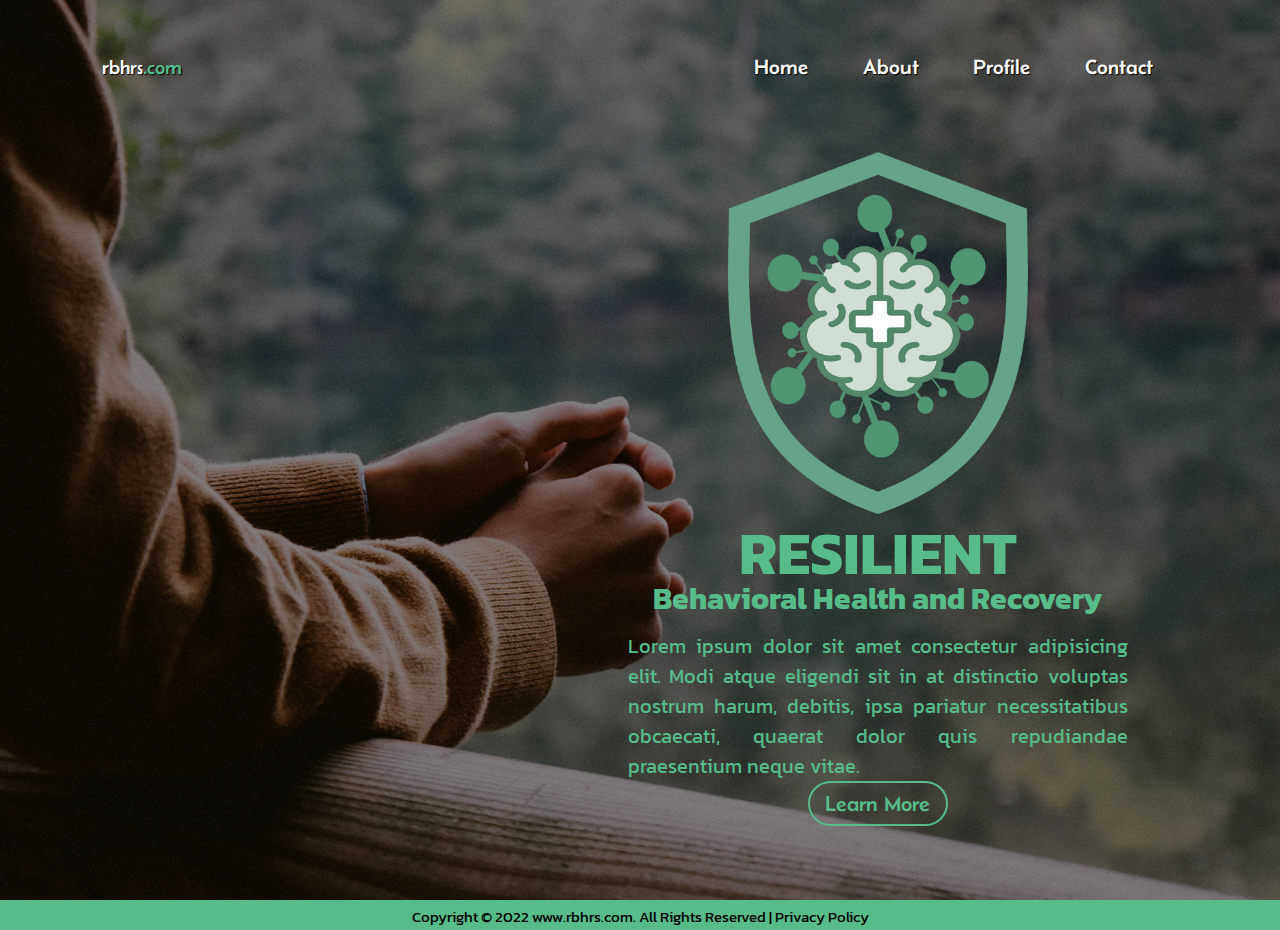
<file: index.html>
<!DOCTYPE html>
<!---Coded by: NELSON T. PACIFICO!--->
<html lang="en">
<head>
  <meta charset="UTF-8">
  <meta name="viewport" content="width=device-width, initial-scale=1.0">
  <meta http-equiv="X-UA-Compatible" content="ie=edge">
  <title>rbhrs.com | Behavioral Health and Recovery</title>
  <!---Custom Css File!--->
  <link rel="stylesheet" href="style.css">
  <link rel="icon" href="logo.png">
</head>
<body>
  <div class="container">
    <nav>
      <div class="logo">
        <a href="file:///E:/OneDrive%20-%20PIXELZ/OneDrive%20-%20M365%20Migration%20Test/[02]%20Documents/GitHub/thirdy/www.rbhrs.com/RBHRS/index.html">rbhrs<span>.com</span></a>
      </div>
      <ul>
        <li><a href="index.html">Home</a></li>
        <li><a href="about.html">About</a></li>
        <li><a href="profile.html">Profile</a></li>
        <li><a href="contact.html">Contact</a></li>
      </ul>
    </nav>
    <div class="content">
      <img src="./image/logo.png" alt="">
      <h1>RESILIENT</h1>
      <h3>Behavioral Health and Recovery</h3>
      <p>Lorem ipsum dolor sit amet consectetur adipisicing elit. Modi atque eligendi sit in at distinctio voluptas nostrum harum, debitis, ipsa pariatur necessitatibus obcaecati, quaerat dolor quis repudiandae praesentium neque vitae.</p>
      <div class="btns">
       <a href="about.html"><button>Learn More</button></a> 
      </div>
    </div>

    
    </div>
   
  </div>

  <footer>
<p>Copyright © 2022 www.rbhrs.com. All Rights Reserved | Privacy Policy</p>
  </footer>


</body>
</html>
</file>
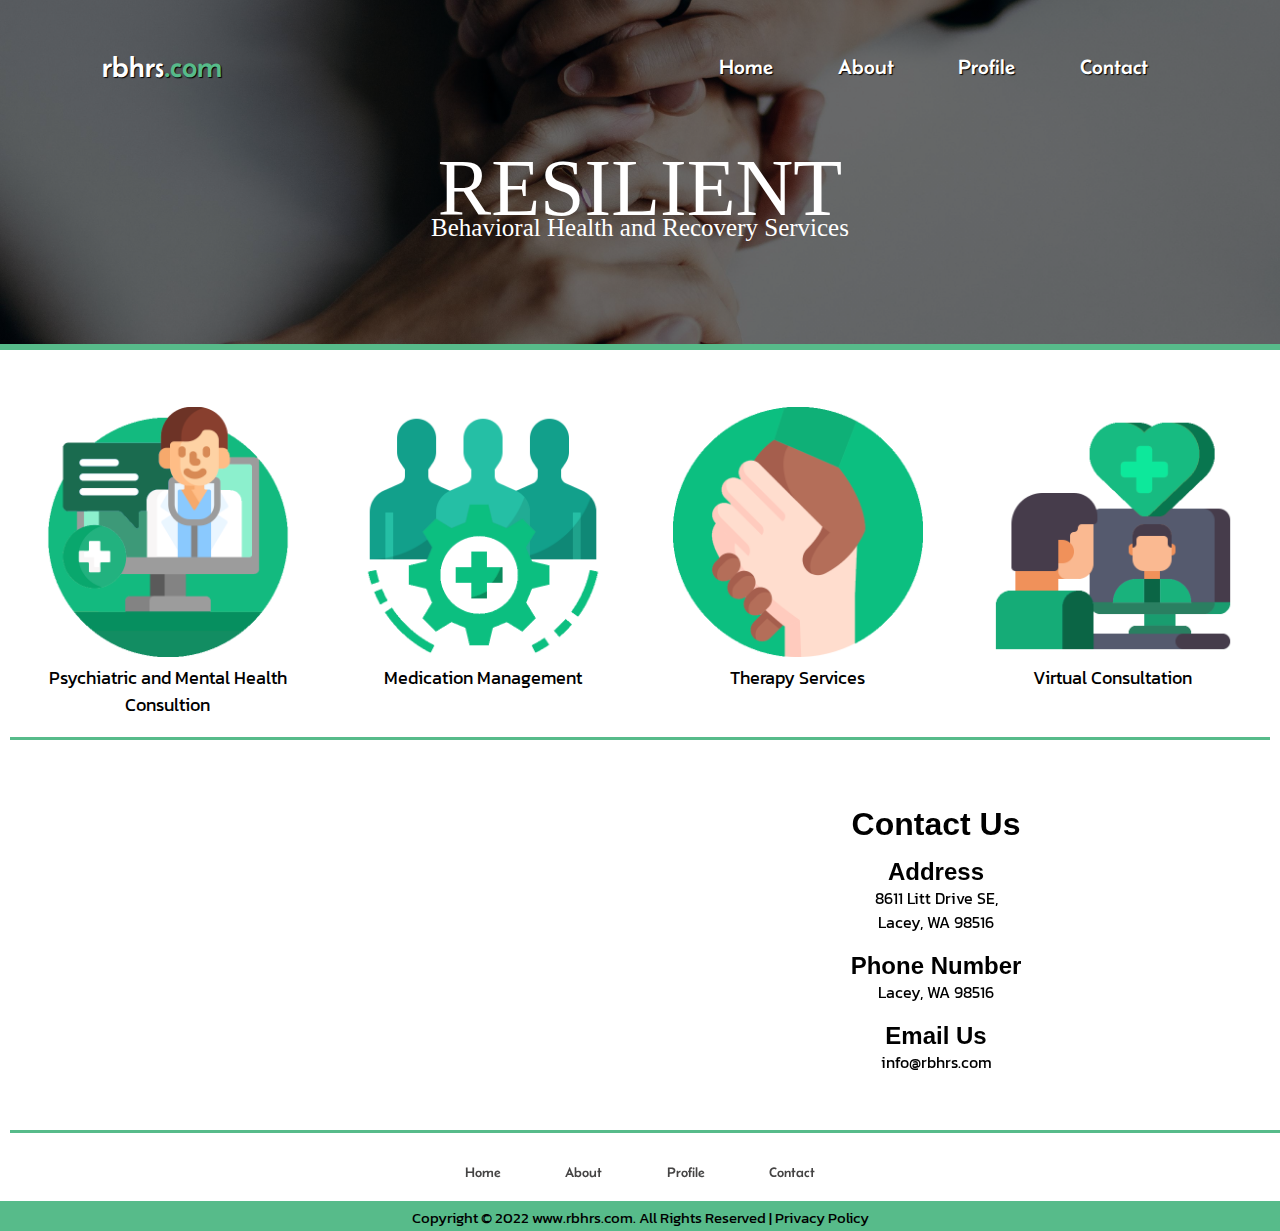
<file: about.html>
<!DOCTYPE html>
<!---Coding By CoderGirl!--->
<html lang="en">
<head>
  <meta charset="UTF-8">
  <meta name="viewport" content="width=device-width, initial-scale=1.0">
  <meta http-equiv="X-UA-Compatible" content="ie=edge">
  <title>rbhrs.com | About</title>
  <!---Custom Css File!--->
  <link rel="stylesheet" href="about.css">
  <link rel="icon" href="logo.png">
</head>
<body>
   <header>
  <div class="container">
   
    <nav class="nav-top">
      <div class="logo">
        <a href="#">rbhrs<span>.com</span></a>
      </div>
      <ul>
        <li><a href="index.html">Home</a></li>
        <li><a href="about.html">About</a></li>
        <li><a href="profile.html">Profile</a></li>
        <li><a href="profile.html">Contact</a></li>
      </ul>
    </nav>

    <div class="about-title">
      <h1>RESILIENT</h1>
      <p>Behavioral Health and Recovery Services</p>
    </div>
  </div>
  </header>

  <div class="content">
    <h1>Services</h1>

    <div class="card">  <!---Container -->
        <div class="services"> <!---Row -->

      <div class="card-01"> <!---Card01 -->
      <img src="./image/mental_health.jpg" alt="Mental Health">
      <p>Psychiatric and Mental Health Consultion</p>
    </div>

    <div class="card-02">
      <img src="./image/medication.jpg" alt="Medication Management">
      <p>Medication Management</p>
    </div>

    <div class="card-03">
      <img src="./image/therapy.jpg" alt="Therapy">
      <p>Therapy Services</p>
    </div>

    <div class="card-04">
      <img src="./image/consultation.jpg" alt="Virtual Consultation">
      <p>Virtual Consultation</p>
    </div>

  </div>
    </div>


   
    <div class="container-info">
    
       <div class="left">
      <iframe src="https://www.google.com/maps/embed?pb=!1m18!1m12!1m3!1d2718.2044198617623!2d-122.75911372259202!3d47.0558402258462!2m3!1f0!2f0!3f0!3m2!1i1024!2i768!4f13.1!3m3!1m2!1s0x54910b92fd760d5f%3A0x5f478b6ae38cc997!2s8611%20Litt%20Dr%20SE%2C%20Lacey%2C%20WA%2098516%2C%20USA!5e0!3m2!1sen!2sph!4v1687685687014!5m2!1sen!2sph" width="600" height="450" style="border:0;" allowfullscreen="" loading="lazy" referrerpolicy="no-referrer-when-downgrade"></iframe>
       </div>

      <div class="right">
      <h1>Contact Us</h1>
      <h2>Address</h2>
      <p>8611 Litt Drive SE,</p>
      <p>Lacey, WA 98516</p>
      <br>
      <h2>Phone Number</h2>
      <p>Lacey, WA 98516</p>
      <br>
      <h2>Email Us</h2>
      <p>info@rbhrs.com</p>
    </div>
    
    </div>
  </div>

  <nav class="nav-bottom">
    <ul>
      <li><a href="index.html">Home</a></li>
      <li><a href="about.html">About</a></li>
      <li><a href="profile.html">Profile</a></li>
      <li><a href="#">Contact</a></li>
    </ul>
  </nav>



    <footer>
      <p>Copyright © 2022 www.rbhrs.com. All Rights Reserved | Privacy Policy</p>
        </footer>

</body>
</html>
</file>
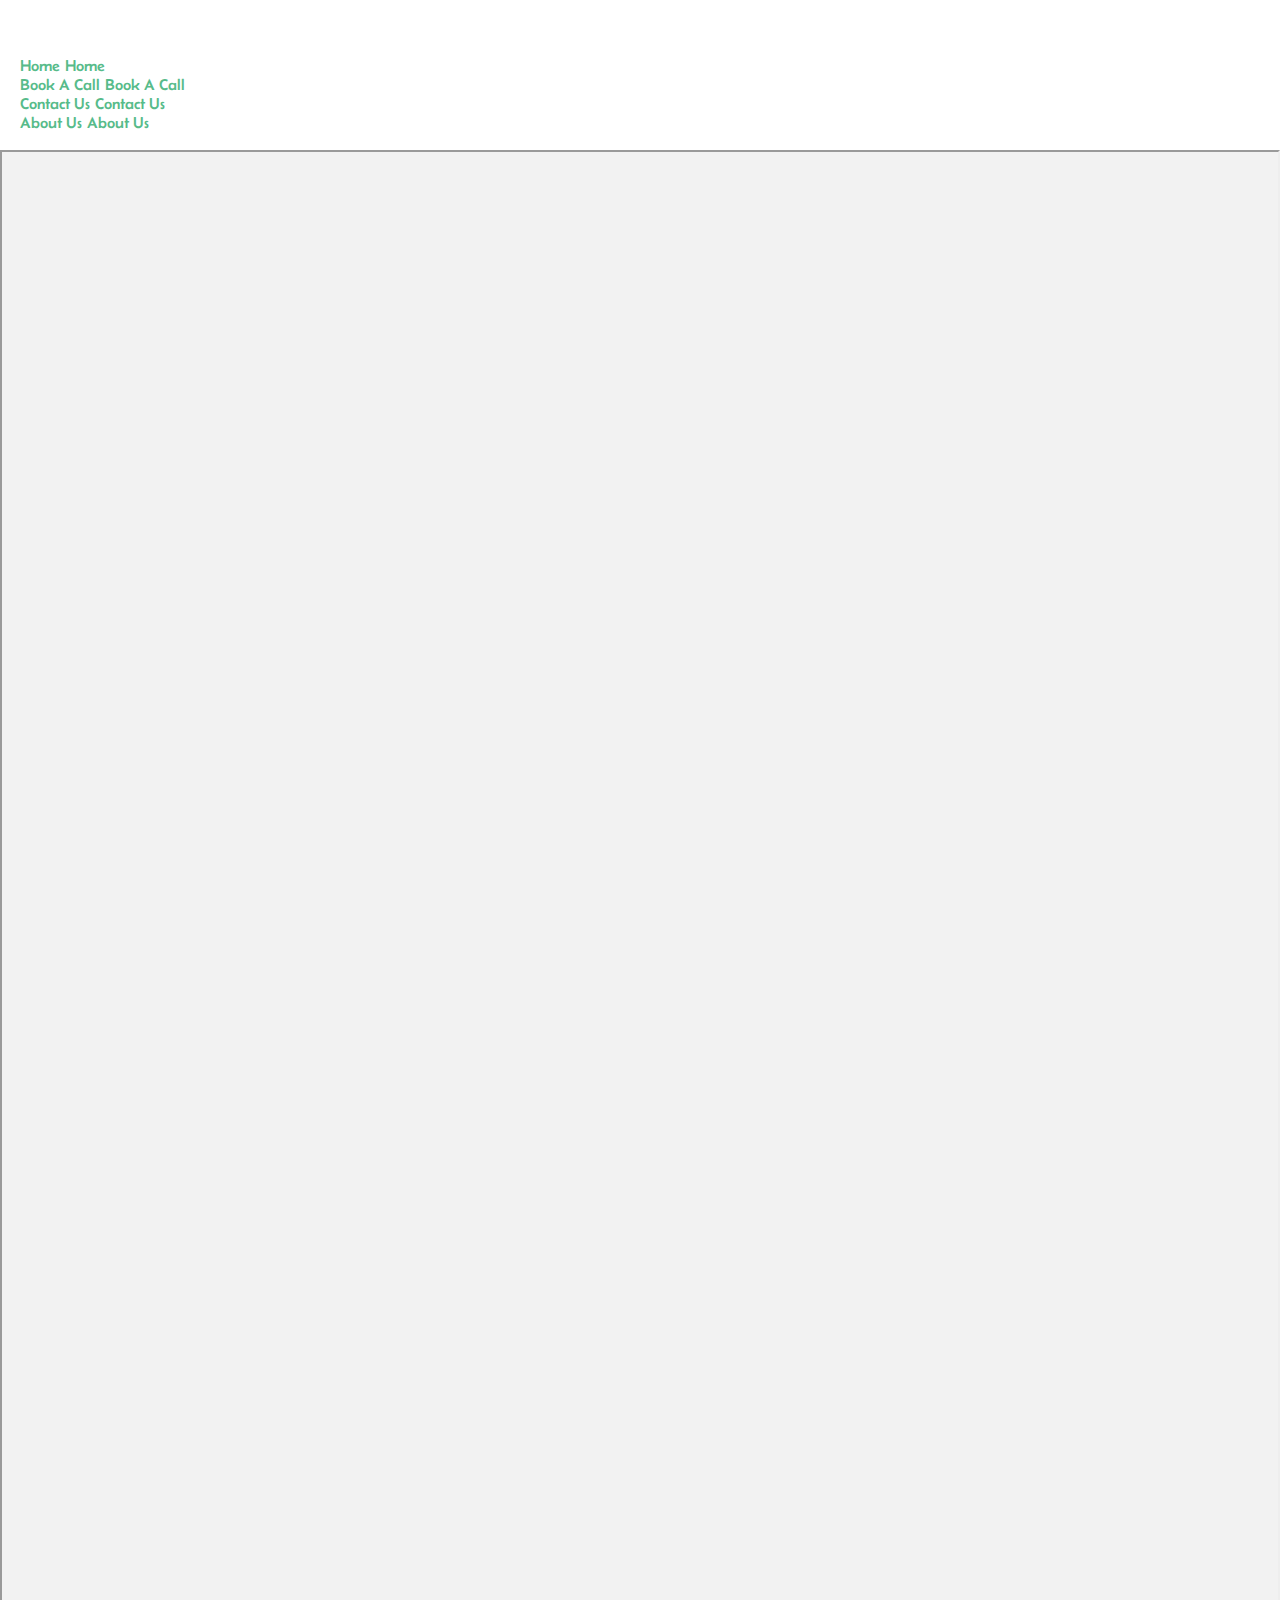
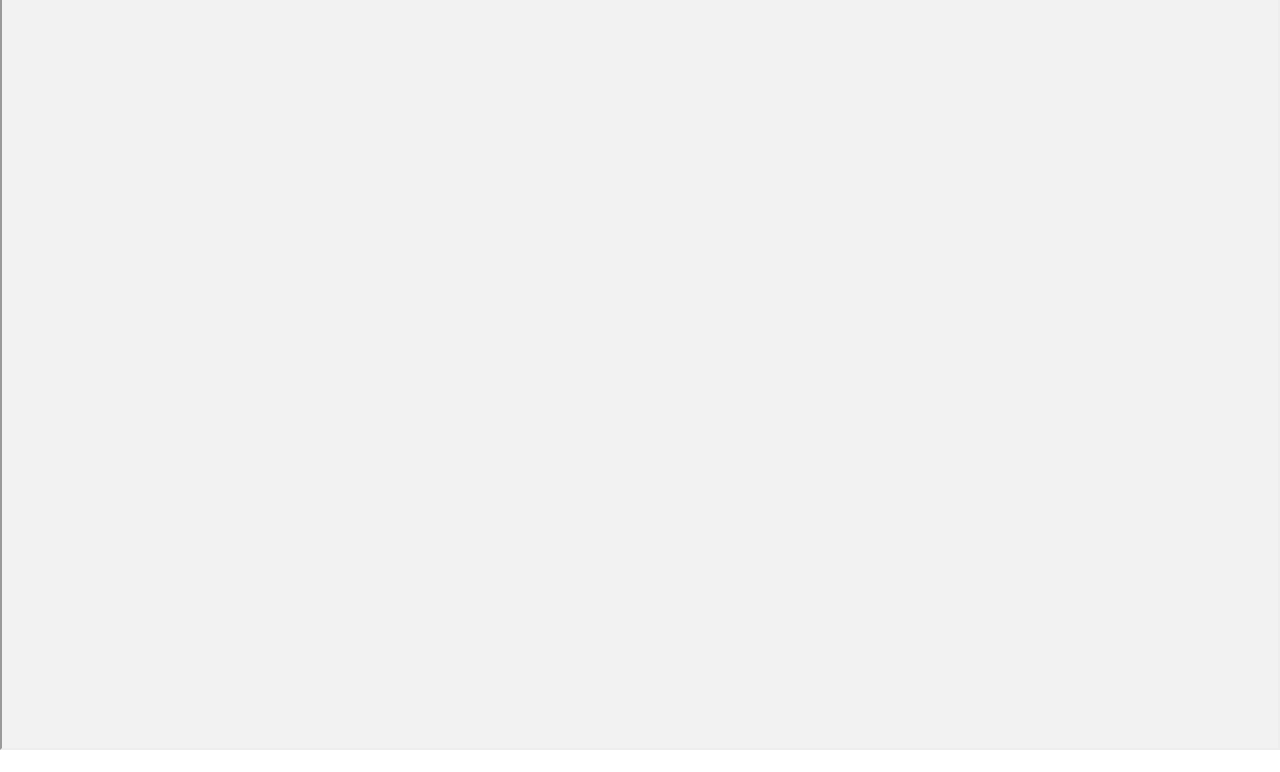
<file: bookings.html>
<!DOCTYPE html>
<!-- Created by CodingLab |www.youtube.com/c/CodingLabYT-->
<html lang="en" dir="ltr">
  <head>
    <meta charset="UTF-8">
    <title> <h2>Online Appointment</h2></title>
    <link rel="stylesheet" href="style.css">
    <!-- Boxicons CDN Link -->
    <link href='https://unpkg.com/boxicons@2.0.7/css/boxicons.min.css' rel='stylesheet'>
     <meta name="viewport" content="width=device-width, initial-scale=1.0">
   </head>
<body>
  <div class="sidebar">
    <div class="logo-details">
      <i class='bx bxs-group icon'></i>
        <div class="logo_name">Bookings</div>
        <i class='bx bx-menu' id="btn" ></i>
    </div>
    <ul class="nav-list">
   
      <li>
        <a href="index.html">
          <i class='bx bx-home' ></i>
          <span class="links_name">Home</span>
        </a>
         <span class="tooltip">Home</span>
      </li>
      <li>
        <a href="bookings.html">
         <i class='bx bx-calendar' ></i>
          <span class="links_name">Book A Call</span>
        </a>
        <span class="tooltip">Book A Call</span>
      </li>
     <li>
       <a href="#">
        <i class='bx bx-phone' ></i>
         <span class="links_name">Contact Us</span>
       </a>
       <span class="tooltip">Contact Us</span>
     </li>
     <li>
       <a href="#">
        <i class='bx bx-user-pin' ></i>
         <span class="links_name">About Us</span>
       </a>
       <span class="tooltip">About Us</span>
     </li>
    
    
    </ul>
  </div>
  <section class="home-section">
      <div class="text">Bookings</div>
      <div class="embed-responsive embed-responsive-4by3">
      <iframe src='https://outlook.office365.com/owa/calendar/TESTBookACall@umbrellanet.com.au/bookings/' style='background-color: #f2f2f2;' width='100%'  height='2200px' scrolling='no' style='border:0' allowfullscreen></iframe>
    </div>
  <br>
  </section>


  <script src="script.js"></script>

</body>
</html>
</file>
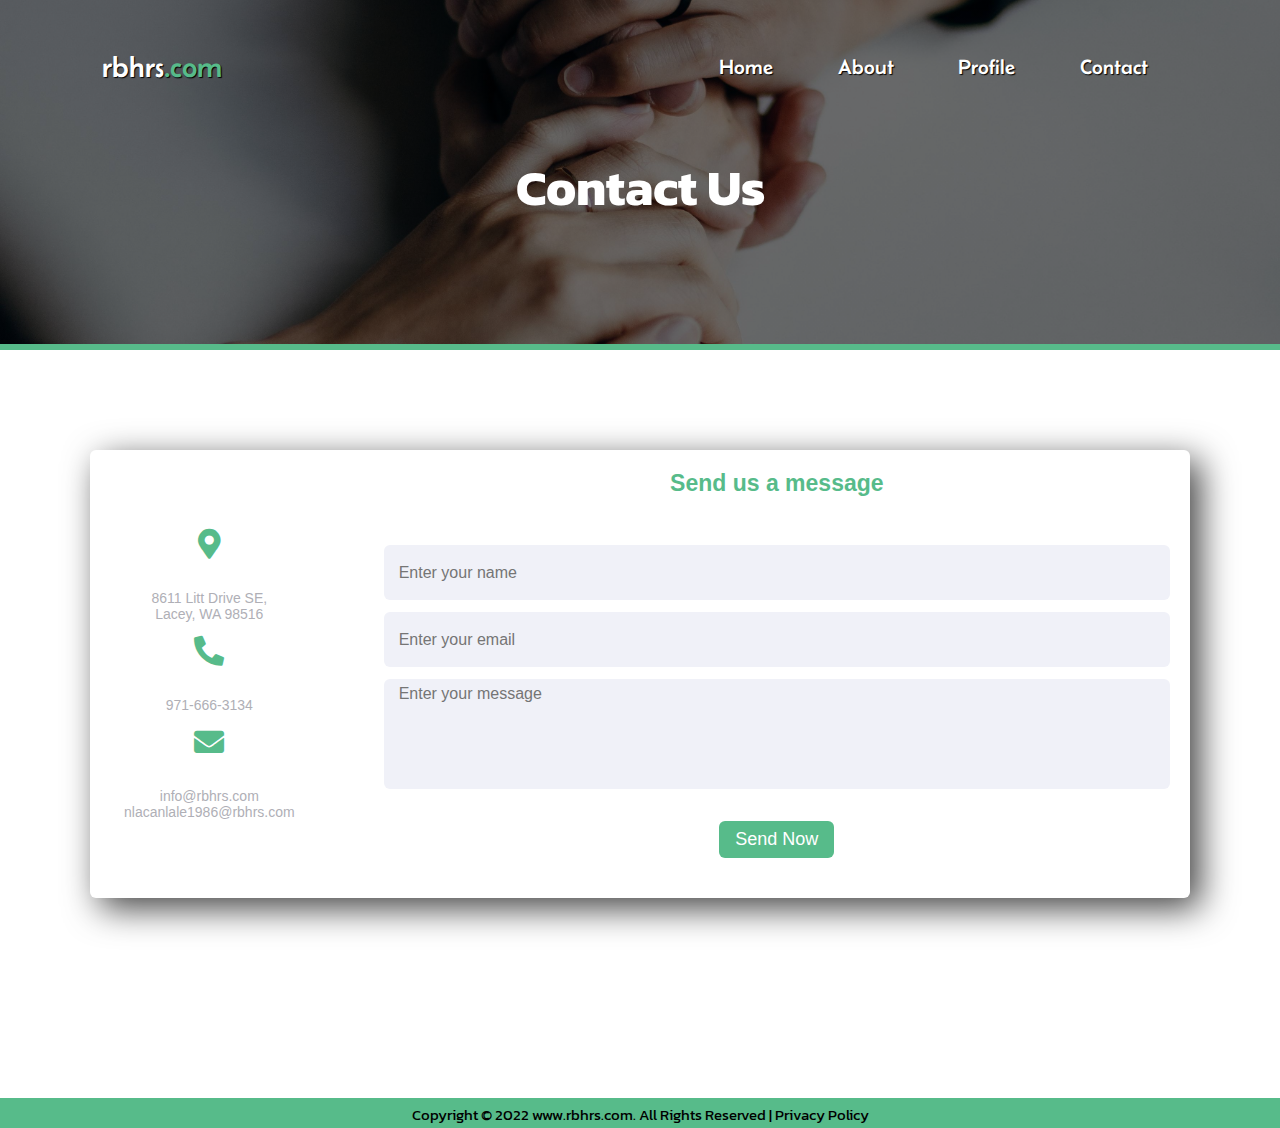
<file: contact.html>
<!DOCTYPE html>
<!---Coding By CoderGirl!--->
<html lang="en">
<head>
  <meta charset="UTF-8">
  <meta name="viewport" content="width=device-width, initial-scale=1.0">
  <meta http-equiv="X-UA-Compatible" content="ie=edge">
  <title>rbhrs.com | About</title>
  <!---Custom Css File!--->
  <link rel="stylesheet" href="contact.css">
  <link rel="icon" href="logo.png">
  <link rel="stylesheet" href="https://cdnjs.cloudflare.com/ajax/libs/font-awesome/5.15.2/css/all.min.css" />
</head>
<body>
   <header>
  <div class="container">
   
    <nav class="nav-top">
      <div class="logo">
        <a href="#">rbhrs<span>.com</span></a>
      </div>
      <ul>
        <li><a href="index.html">Home</a></li>
        <li><a href="about.html">About</a></li>
        <li><a href="profile.html">Profile</a></li>
        <li><a href="contact.html">Contact</a></li>
      </ul>
    </nav>

    <div class="about-title">
      <h1>Contact Us</h1>
    </div>
  </div>
  </header>

  <div class="container-form">
    <div class="content">
      <div class="left-side">
        <div class="address details">
          <i class="fas fa-map-marker-alt"></i>
          <div class="topic">Address</div>
          <div class="text-one">8611 Litt Drive SE,</div>
          <div class="text-two">Lacey, WA 98516</div>
        </div>
        <div class="phone details">
          <i class="fas fa-phone-alt"></i>
          <div class="topic">Phone</div>
          <div class="text-one">971-666-3134</div>
        </div>
        <div class="email details">
          <i class="fas fa-envelope"></i>
          <div class="topic">Email</div>
          <div class="text-one">info@rbhrs.com</div>
          <div class="text-two">nlacanlale1986@rbhrs.com</div>
        </div>
      </div>
      <div class="right-side">
        <div class="topic-text">Send us a message</div>
        <p>If you have any work from me or any types of quries related to my tutorial, you can send me message from here. It's my pleasure to help you.</p>
        <form action="#">
          <div class="input-box">
            <input type="text" placeholder="Enter your name" />
          </div>
          <div class="input-box">
            <input type="text" placeholder="Enter your email" />
          </div>
          <div class="input-box message-box">
            <textarea placeholder="Enter your message"></textarea>
          </div>
          <div class="button">
            <input type="button" value="Send Now" />
          </div>
        </form>
      </div>
    </div>
  </div>


    <footer>
      <p>Copyright © 2022 www.rbhrs.com. All Rights Reserved | Privacy Policy</p>
        </footer>

</body>
</html>
</file>
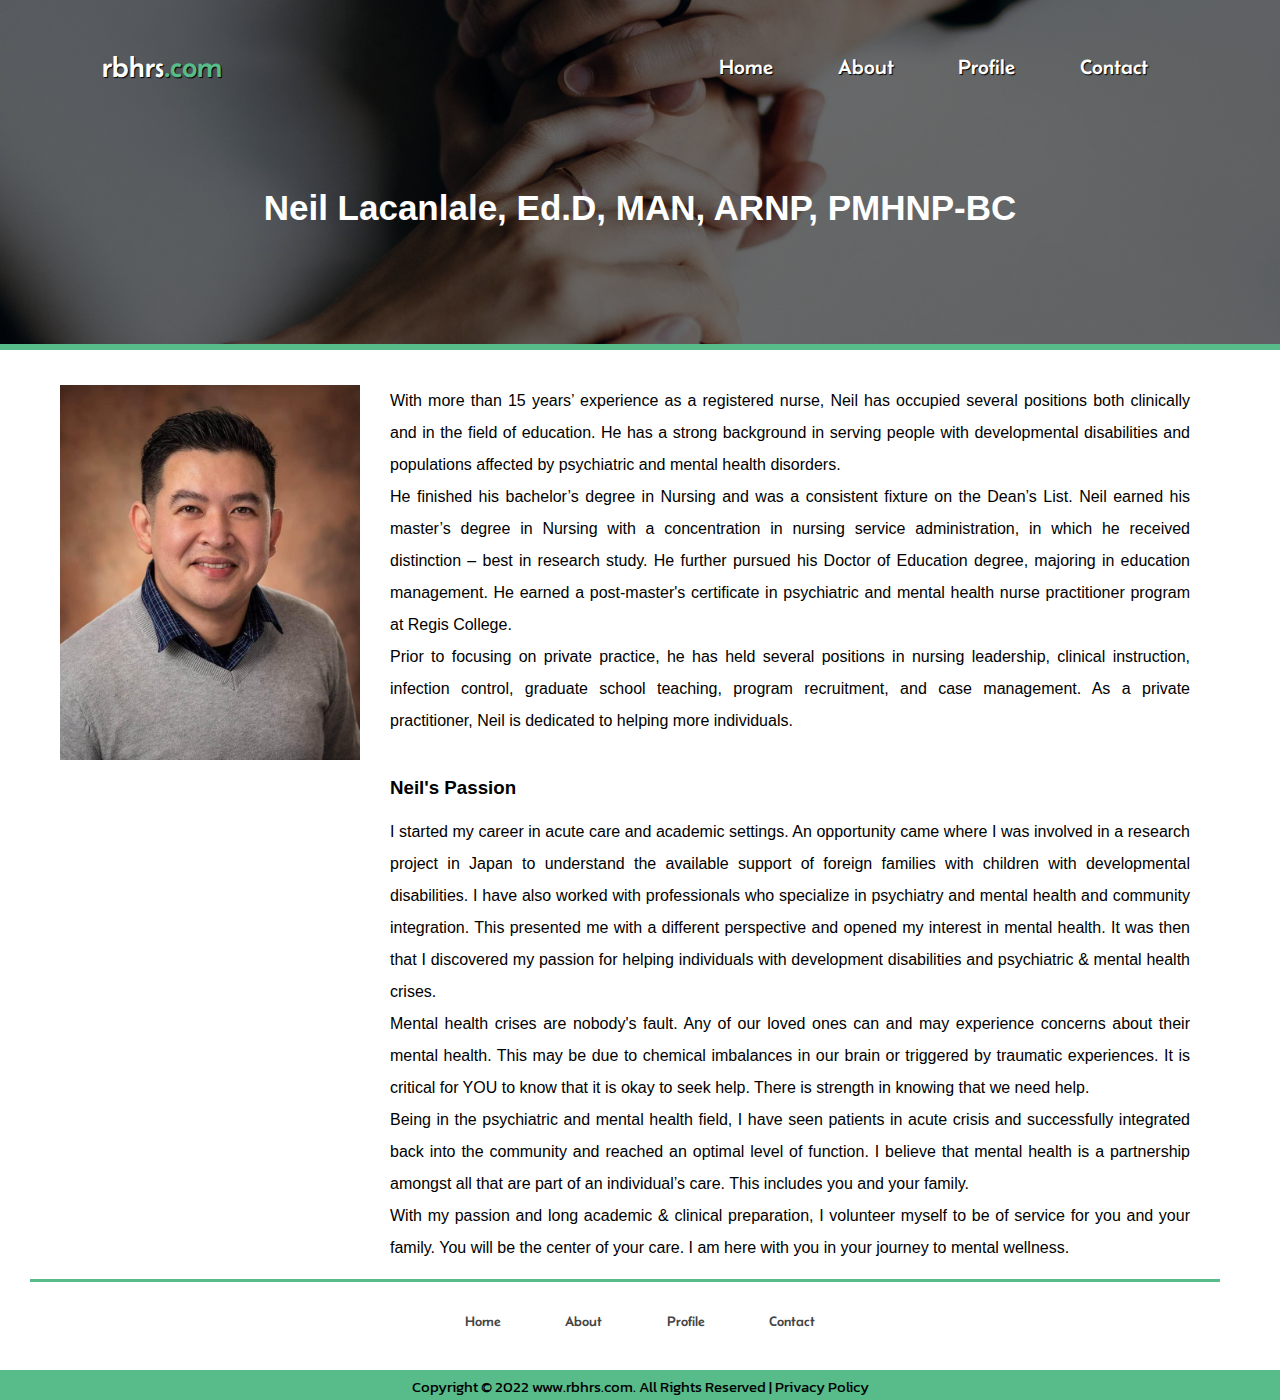
<file: profile.html>
<!DOCTYPE html>
<!---Coding By CoderGirl!--->
<html lang="en">
<head>
  <meta charset="UTF-8">
  <meta name="viewport" content="width=device-width, initial-scale=1.0">
  <meta http-equiv="X-UA-Compatible" content="ie=edge">
  <title>rbhrs.com | About</title>
  <!---Custom Css File!--->
  <link rel="stylesheet" href="profile.css">
  <link rel="icon" href="logo.png">
</head>
<body>
   <header>
  <div class="container">
   
    <nav class="nav-top">
      <div class="logo">
        <a href="#">rbhrs<span>.com</span></a>
      </div>
      <ul>
        <li><a href="index.html">Home</a></li>
        <li><a href="about.html">About</a></li>
        <li><a href="profile.html">Profile</a></li>
        <li><a href="contact.html">Contact</a></li>
      </ul>
    </nav>

    <div class="position">
      <h3>Neil Lacanlale, Ed.D, MAN, ARNP, PMHNP-BC</h3>
    </div>

  </div>
  </header>
  <div class="career-highlights">
    <div class="career-info">

        <div class="left">
          <img src="./image/profile.jpg" alt="">
        </div>

        <div class="right">
          <p>With more than 15 years’ experience as a registered nurse, Neil has occupied several positions both clinically and in the field of education. He has a strong background in serving people with developmental disabilities and populations affected by psychiatric and mental health disorders.</p>
          <p>He finished his bachelor’s degree in Nursing and was a consistent fixture on the Dean’s List. Neil earned his master’s degree in Nursing with a concentration in nursing service administration, in which he received distinction – best in research study. He further pursued his Doctor of Education degree, majoring in education management. He earned a post-master's certificate in psychiatric and mental health nurse practitioner program at Regis College.</p>
          <p>Prior to focusing on private practice, he has held several positions in nursing leadership, clinical instruction, infection control, graduate school teaching, program recruitment, and case management. As a private practitioner, Neil is dedicated to helping more individuals.</p>
          <br>
          <h3>Neil's Passion</h3>
          
          <p>I started my career in acute care and academic settings. An opportunity came where I was involved in a research project in Japan to understand the available support of foreign families with children with developmental disabilities. I have also worked with professionals who specialize in psychiatry and mental health and community integration. This presented me with a different perspective and opened my interest in mental health. It was then that I discovered my passion for helping individuals with development disabilities and psychiatric & mental health crises.</p>
          <p>Mental health crises are nobody's fault. Any of our loved ones can and may experience concerns about their mental health. This may be due to chemical imbalances in our brain or triggered by traumatic experiences. It is critical for YOU to know that it is okay to seek help. There is strength in knowing that we need help.</p>
          <p>Being in the psychiatric and mental health field, I have seen patients in acute crisis and successfully integrated back into the community and reached an optimal level of function. I believe that mental health is a partnership amongst all that are part of an individual’s care. This includes you and your family.</p>
          <p>With my passion and long academic & clinical preparation, I volunteer myself to be of service for you and your family. You will be the center of your care. I am here with you in your journey to mental wellness.</p>
        </div>

    </div>
  </div>

    <nav class="nav-bottom">
      <ul>
        <li><a href="index.html">Home</a></li>
        <li><a href="about.html">About</a></li>
        <li><a href="profile.html">Profile</a></li>
        <li><a href="#">Contact</a></li>
      </ul>
    </nav>


    <footer>
      <p>Copyright © 2022 www.rbhrs.com. All Rights Reserved | Privacy Policy</p>
        </footer>

</body>
</html>
</file>
<file: style.css>
@import url('https://fonts.googleapis.com/css2?family=Belanosima:wght@400;600&display=swap');
@import url('https://fonts.googleapis.com/css2?family=Kanit:wght@300;400;500;600&display=swap');
@import url('https://fonts.googleapis.com/css2?family=Kanit:wght@300;400;500;600&family=Yanone+Kaffeesatz:wght@200;300;400;500;600&display=swap');

:root {
  --nav-main-font: "Belanosima";
  --nav-secondary-font: "Kanit";
  --p-font-family: "Roboto Mono";
  --li--font-family: "Kosugi Maru";
}

*{
  margin: 0;
  padding: 0;
  box-sizing: border-box;
  font-family: 'Karla', sans-serif;
}

  /*--------------------------*/
 /*   PAGE  TRANSITION       */
/*--------------------------*/
body{
  color: #fff;
  animation: transitionIn 0.75s;
}

@keyframes transitionIn {
  from {
    opacity: 0;
    transform: translateY(-10px);
  }

  to {
    opacity: 1;
    transform: translateY(0);
  }
}
  /*--------------------------*/
 /*   END   TRANSITION       */
/*--------------------------*/

footer {
  width: 100%;
  height: 30px;
  background: #57BB8A;
  position: absolute;
  justify-content: center;
  align-items: center;
}
footer p {
  margin-top: 5px;
  color: black;
  font-size: 15px;
  font-family: var(--nav-secondary-font);
  text-align: center;
}

.container{
  width: 100%;
  height: 100vh;
  background-image: linear-gradient(rgba(0, 0, 0, 0.5),
  rgba(0, 0, 0, 0.5)), url(./image/bg_color.jpg);
  background-position: center;
  background-size: cover;
  padding-top: 35px;
  padding-left: 8%;
  padding-right: 8%;
}
nav{
  padding: 10px 0;
  display: flex;
  align-items: center;
  justify-content: space-between;
}
.logo a{
  font-size: 20px;
  text-decoration: none;
  font-family: var(--nav-main-font);
  text-shadow: 1px 1px 1px rgba(0, 0, 0, 1);
}
span{
  color: #57BB8A;
  font-family: var(--nav-main-font);
}
nav ul li{
  display: inline-block;
  list-style: none;
  margin: 10px 15px;
}
nav ul li a{
  text-decoration: none;
  color: #fff;
  font-size: 21px;
  font-weight: 500;
  font-family: var(--nav-main-font);
  text-shadow: 1px 1px 1px rgba(0, 0, 0, 1);
  padding: 5px 10px;
  border-radius: 15px;
  transition: all 0.3s ease;
}
nav ul li a:hover{
  background: #57BB8A;
  color: black;
  text-shadow: 1px 1px 1px rgba(255, 255, 255, 1);
}

.btn{
  background: #000;
  border-radius: 6px;
  padding: 9px 25px;
  text-decoration: none;
  transition: 0.5s;
  font-size: 18px;
}

.content{
  margin-top: 5%;
  max-width: 500px;
  float: right;
  text-align: center;
  line-height: 45px;
  justify-content: center;
  margin-right: 50px;
}
.content h1{
  font-size: 60px;
  color: #57BB8A;
  font-family: var(--nav-secondary-font);
}
.content h3{
  font-size: 30px;
  color: #57BB8A;
  font-family: var(--nav-secondary-font);
}
.content p{
  font-size: 20px;
  font-family: var(--nav-secondary-font);
  margin-top: 10px;
  line-height: 30px;
  text-align: justify;
  color: #57BB8A;
}
.content img {
  width: 300px;
  height: auto;
}
a{
  color: #ffffff;
}
.link {
  margin-top: 30px;
  
}
.btns {
  margin-top: 0;
  margin-bottom: 5px;
}
.btns button {
  height: 45px;
  width: 140px;
  border-radius: 30px;
  border: none;
  margin: 0 10px;
  border: 2px solid #57BB8A;
  font-size: 22px;
  font-weight: 500;
  font-family: var(--nav-main);
  padding: 0 10px;
  cursor: pointer;
  outline: none;
  transition: all 0.3s ease;
}
.btns button:first-child {
  color: #57BB8A;
  background: none;
  font-family: var(--nav-main-font);
}
.btns button:first-child:hover {
  background: #57BB8A;
  color: black;
}


  /*----------------------------------*/
 /*-----------MEDIA QUERIES----------*/
/*----------------------------------*/

@media only screen and (max-width: 414px) {
  .container{
    width: 100%;
    height: 100vh;
    padding-top: 10px;
    padding-left: 6%;
    padding-right: 4%;
  }
  footer p {
    font-size: 11px;
  }

  /* -- NAV -- */
  nav ul li a{
    font-size: 12px;
    padding: 0 2px;
    padding: 5px 5px 5px 5px;
    border-radius: 5px;
  }
  .logo a{
    font-size: 15px;
  }
  nav ul li{
    display: inline-block;
    list-style: none;
    margin: 2px 2px;
  }
   /* -- End of NAV -- */

  /* -- Content -- */
  .content{
    margin-top: 6%;
    margin-left: 5%;
    max-width: 700px;
    text-align: center;
    justify-content: center;
    align-items: center;
  }
  .content img {
    margin-top: 20px;
    width: 150px;
    height: auto;
  }
  .content h1{
    font-size: 40px;
    color: #57BB8A;
    font-family: var(--nav-secondary-font);
  }
  .content h3{
    font-size: 20px;
    color: #57BB8A;
    font-family: var(--nav-secondary-font);
  }
  .content p{
    font-size: 15px;
    width: 300px;
    font-family: var(--nav-secondary-font);
    margin-top: 10px;
    line-height: 20px;
    text-align: justify;
    color: #57BB8A;
  }
/* -- End of Content -- */

/* -- Buttons -- */
.btns button {
  height: 35px;
  width: 100px;
}
.btns button:first-child {
  margin-top: 10px;
  font-size: 14px;
}

}
</file>
<file: about.css>
@import url('https://fonts.googleapis.com/css2?family=Belanosima:wght@400;600&display=swap');
@import url('https://fonts.googleapis.com/css2?family=Kanit:wght@300;400;500;600&display=swap');
@import url('https://fonts.googleapis.com/css2?family=Kanit:wght@300;400;500;600&family=Yanone+Kaffeesatz:wght@200;300;400;500;600&display=swap');

:root {
  --nav-main-font: "Belanosima";
  --nav-secondary-font: "Kanit";
  --p-main-font: "Yanone Kaffeesatz";
  --li--font-family: "Kosugi Maru";
}

  /*--------------------------*/
 /*   PAGE  TRANSITION       */
/*--------------------------*/
body{
  color: #fff;
  animation: transitionIn 0.75s;
}

@keyframes transitionIn {
  from {
    opacity: 0;
    transform: translateY(-10px);
  }

  to {
    opacity: 1;
    transform: translateY(0);
  }
}
  /*--------------------------*/
 /*   END   TRANSITION       */
/*--------------------------*/

*{
  margin: 0;
  padding: 0;
  box-sizing: border-box;
  font-family: 'Karla', sans-serif;
}


footer {
  width: 100%;
  height: 30px;
  background: #57BB8A;
  position: absolute;
  justify-content: center;
  align-items: center;
}
footer p {
  margin-top: 5px;
  color: black;
  font-size: 15px;
  font-family: var(--nav-secondary-font);
  text-align: center;
}

.container{
  width: 100%;
  height: 350px;
  background-image: linear-gradient(rgba(0, 0, 0, 0.5),
  rgba(0, 0, 0, 0.5)), url(./image/bg_color_about.jpg);
  border-bottom: 6px solid #57BB8A;
  background-position: center;
  background-size: cover;
  padding-top: 35px;
  padding-left: 8%;
  padding-right: 8%;
}

  /*--------------------------*/
 /*          NAV-TOP         */
/*--------------------------*/
.nav-top {
  padding: 10px 0;
  display: flex;
  align-items: center;
  justify-content: space-between;
}
.logo a{
  font-size: 30px;
  text-decoration: none;
  font-family: var(--nav-main-font);
  text-shadow: 1px 1px 1px rgba(0, 0, 0, 1);
}
span{
  color: #57BB8A;
  font-family: var(--nav-main-font);
}
.nav-top ul li{
  display: inline-block;
  list-style: none;
  margin: 10px 15px;
}
.nav-top ul li a{
  text-decoration: none;
  color: #fff;
  font-size: 21px;
  font-weight: 500;
  font-family: var(--nav-main-font);
  text-shadow: 1px 1px 1px rgba(0, 0, 0, 1);
  padding: 8px 15px;
  border-radius: 20px;
  transition: all 0.3s ease;
}
.nav-top ul li a:hover{
  background: #57BB8A;
  color: black;
  text-shadow: 1px 1px 1px rgba(255, 255, 255, 1);
}
  /*--------------------------*/
 /*    END OF NAV-TOP        */
/*--------------------------*/

  /*--------------------------*/
 /*     NAV-BOTTOM      */
/*--------------------------*/
.nav-bottom {
  padding: 10px 0;
  display: flex;
  align-items: center;
  justify-content: center;
}
.nav-bottom ul li{
  display: inline-block;
  list-style: none;
  margin: 10px 15px;
}
.nav-bottom ul li a{
  text-decoration: none;
  color: #454444;
  font-size: 14px;
  font-weight: 300;
  font-family: var(--nav-main-font);
  padding: 8px 15px;
  transition: all 0.3s ease;
}
.nav-bottom ul li a:hover{
  color: black;
  font-size: 16px;
}

  /*--------------------------*/
 /*   END OF NAV-BOTTOM      */
/*--------------------------*/

.about-title {
  align-items: center;
  justify-content: center;
  margin-top: 65px;
  line-height: 50px;
}
.about-title h1 {
  font-family: var(--nav-secondary-font);
  font-size: 80px;
  text-align: center;
  justify-content: center;
  gap: 10;
}
.about-title p {
  font-family: var(--p-main-font);
  font-size: 30px;
  text-align: center;
}
  /*--------------------------*/
 /*     END OF NAV           */
/*--------------------------*/

a{
  color: #ffffff;
}
.link {
  margin-top: 30px;
}

  /*--------------------------*/
 /*        CONTENT           */
/*--------------------------*/
.about-title {
  margin-top: 70px;
  align-items: center;
  justify-content: center;
  text-align: center;
  line-height: 40px;
}
.about-title h1 {
  color: rgb(255, 255, 255);
  text-align: center;
  font-family: var(--li--font-family);
  font-size: 80px;
  font-weight: 500;
}
.about-title p {
  color: #fff;
  font-family: var(--li--font-family);
  font-size: 25px;
}
  /*--------------------------*/
 /*   END OF CONTENT         */
/*--------------------------*/

.card {
  margin: 10px;
  border-bottom: 3px solid #57BB8A;
}
.services {
  width: 100%;
  display: flex;
  justify-content: center;
  flex-wrap: wrap;
}
.card-01, 
.card-02, 
.card-03, 
.card-04 {
  position: relative;
  flex: 1;
  max-width: 300px;
  height: 300px;
  margin-top: 10px;
  margin-bottom: 80px;
  margin-left: 10px;
  margin-right: 10px;
}
.card-01,
.card-02,
.card-03,
.card-04, img {
  width: 250px;
  height: 250px;
}
.card-01,
.card-02,
.card-03,
.card-04, p {
  color: black;
  font-family: var(--nav-secondary-font);
  font-size: 18px;
  text-align: center;
}

.container-info {
  margin: 10px 10px 10px 10px;
  width: 100%;
  display: flex;
  align-items: center;
  justify-content: center;
  gap: 60px ;
  color: black;
  text-align: center;
  border-bottom: 3px solid #57BB8A;
}

iframe {
  width: 40vw;
  height: 40vh;
  display: block;
  object-fit: cover;
  object-position: center;
  border-radius: 20px;
  margin-bottom: 20px;
}

.right h1  {
  margin-bottom: 15px;
}
.right p {
  font-size: 16px;
}
</file>
<file: contact.css>
@import url('https://fonts.googleapis.com/css2?family=Belanosima:wght@400;600&display=swap');
@import url('https://fonts.googleapis.com/css2?family=Kanit:wght@300;400;500;600&display=swap');
@import url('https://fonts.googleapis.com/css2?family=Kanit:wght@300;400;500;600&family=Yanone+Kaffeesatz:wght@200;300;400;500;600&display=swap');

:root {
  --nav-main-font: "Belanosima";
  --nav-secondary-font: "Kanit";
  --p-main-font: "Yanone Kaffeesatz";
  --li--font-family: "Kosugi Maru";
}

  /*--------------------------*/
 /*   PAGE  TRANSITION       */
/*--------------------------*/
body{
  color: #fff;
  animation: transitionIn 0.75s;
  overflow:scroll;
}

@keyframes transitionIn {
  from {
    opacity: 0;
    transform: translateY(-10px);
  }

  to {
    opacity: 1;
    transform: translateY(0);
  }
}
  /*--------------------------*/
 /*   END   TRANSITION       */
/*--------------------------*/

*{
  margin: 0;
  padding: 0;
  box-sizing: border-box;
  font-family: 'Karla', sans-serif;
}


footer {
  width: 100%;
  height: 30px;
  background: #57BB8A;
  position: absolute;
  justify-content: center;
  align-items: center;
  margin-top: 200px;
}
footer p {
  margin-top: 5px;
  color: black;
  font-size: 15px;
  font-family: var(--nav-secondary-font);
  text-align: center;
}

.container{
  width: 100%;
  height: 350px;
  background-image: linear-gradient(rgba(0, 0, 0, 0.5),
  rgba(0, 0, 0, 0.5)), url(./image/bg_color_about.jpg);
  border-bottom: 6px solid #57BB8A;
  background-position: center;
  background-size: cover;
  padding-top: 35px;
  padding-left: 8%;
  padding-right: 8%;
  margin-bottom: 100px;
}

  /*--------------------------*/
 /*          NAV-TOP         */
/*--------------------------*/
.nav-top {
  padding: 10px 0;
  display: flex;
  align-items: center;
  justify-content: space-between;
}
.logo a{
  font-size: 30px;
  text-decoration: none;
  font-family: var(--nav-main-font);
  text-shadow: 1px 1px 1px rgba(0, 0, 0, 1);
}
span{
  color: #57BB8A;
  font-family: var(--nav-main-font);
}
.nav-top ul li{
  display: inline-block;
  list-style: none;
  margin: 10px 15px;
}
.nav-top ul li a{
  text-decoration: none;
  color: #fff;
  font-size: 21px;
  font-weight: 500;
  font-family: var(--nav-main-font);
  text-shadow: 1px 1px 1px rgba(0, 0, 0, 1);
  padding: 8px 15px;
  border-radius: 20px;
  transition: all 0.3s ease;
}
.nav-top ul li a:hover{
  background: #57BB8A;
  color: black;
  text-shadow: 1px 1px 1px rgba(255, 255, 255, 1);
}
  /*--------------------------*/
 /*    END OF NAV-TOP        */
/*--------------------------*/



.about-title {
  align-items: center;
  justify-content: center;
  margin-top: 65px;
  line-height: 50px;
}
.about-title h1 {
  font-family: var(--nav-secondary-font);
  font-size: 50px;
  text-align: center;
  justify-content: center;
  gap: 10;
}
.about-title p {
  font-family: var(--p-main-font);
  font-size: 30px;
  text-align: center;
}
  /*--------------------------*/
 /*     END OF NAV           */
/*--------------------------*/

a{
  color: #ffffff;
}
.link {
  margin-top: 30px;
}

  /*--------------------------*/
 /*         FORMS            */
/*--------------------------*/
.container-form {
  max-width: 1100px;
  width: 100%;
  background: #fff;
  border-radius: 6px;
  padding: 20px 20px 20px 20px;
  -webkit-box-shadow: 10px 10px 35px 0px rgba(0,0,0,0.75);
-moz-box-shadow: 10px 10px 35px 0px rgba(0,0,0,0.75);
box-shadow: 10px 10px 35px 0px rgba(0,0,0,0.75);
  justify-content: center;
  align-items: center;
  text-align: center;
  margin: 0 auto; 
}
.container-form .content {
  display: flex;
  align-items: center;
  justify-content: space-between;
}
.container .content .left-side {
  width: 25%;
  height: 100%;
  display: flex;
  flex-direction: column;
  align-items: center;
  justify-content: center;
  margin-top: 15px;
  position: relative;
}
.content .left-side::before {
  content: "";
  position: absolute;
  height: 70%;
  width: 2px;
  right: -15px;
  top: 50%;
  transform: translateY(-50%);
  background: #afafb6;
}
.content .left-side .details {
  margin: 14px;
  text-align: center;
}
.content .left-side .details i {
  font-size: 30px;
  color: #57BB8A;
  margin-bottom: 10px;
}
.content .left-side .details .topic {
  font-size: 18px;
  font-weight: 500;
}
.content .left-side .details .text-one,
.content .left-side .details .text-two {
  font-size: 14px;
  color: #afafb6;
}

.container-form .content .right-side {
  width: 75%;
  margin-left: 75px;
}
.content .right-side .topic-text {
  font-size: 23px;
  font-weight: 600;
  color: #57BB8A;
}
.right-side .input-box {
  height: 55px;
  width: 100%;
  margin: 12px 0;
}
.right-side .input-box input,
.right-side .input-box textarea {
  height: 100%;
  width: 100%;
  border: none;
  outline: none;
  font-size: 16px;
  background: #f0f1f8;
  border-radius: 6px;
  padding: 0 15px;
  resize: none;
}
.right-side .message-box {
  min-height: 110px;
}
.right-side .input-box textarea {
  padding-top: 6px;
}
.right-side .button {
  display: inline-block;
  margin-top: 20px;
  margin-bottom: 20px;
}
.right-side .button input[type="button"] {
  color: #fff;
  font-size: 18px;
  outline: none;
  border: none;
  padding: 8px 16px;
  border-radius: 6px;
  background: #57BB8A;
  cursor: pointer;
  transition: all 0.3s ease;
}
.button input[type="button"]:hover {
  background: #57BB8A;
}

@media (max-width: 950px) {
  .container-form {
    width: 90%;
    padding: 30px 40px 40px 35px;
    margin: 0 auto;
  }
  .container-form .content .right-side {
    width: 75%;
    margin-left: 55px;
  }
}
@media (max-width: 820px) {
  .container-form {
    margin: 40px 0;
    height: 100%;
    margin: 0 auto;
  }
  .container-form .content {
    flex-direction: column-reverse;
  }
  .container-form .content .left-side {
    width: 100%;
    flex-direction: row;
    margin-top: 40px;
    justify-content: center;
    flex-wrap: wrap;
  }
  .container-form .content .left-side::before {
    display: none;
  }
  .container-form .content .right-side {
    width: 100%;
    margin-left: 0;
  }
}
</file>
<file: profile.css>
@import url('https://fonts.googleapis.com/css2?family=Belanosima:wght@400;600&display=swap');
@import url('https://fonts.googleapis.com/css2?family=Kanit:wght@300;400;500;600&display=swap');
@import url('https://fonts.googleapis.com/css2?family=Kanit:wght@300;400;500;600&family=Yanone+Kaffeesatz:wght@200;300;400;500;600&display=swap');

:root {
  --nav-main-font: "Belanosima";
  --nav-secondary-font: "Kanit";
  --p-main-font: "Yanone Kaffeesatz";
  --li--font-family: "Kosugi Maru";
}

  /*--------------------------*/
 /*   PAGE  TRANSITION       */
/*--------------------------*/
body{
  color: #fff;
  animation: transitionIn 0.75s;
}

@keyframes transitionIn {
  from {
    opacity: 0;
    transform: translateY(-10px);
  }

  to {
    opacity: 1;
    transform: translateY(0);
  }
}
  /*--------------------------*/
 /*   END   TRANSITION       */
/*--------------------------*/

*{
  margin: 0;
  padding: 0;
  box-sizing: border-box;
  font-family: 'Karla', sans-serif;
}


footer {
  width: 100%;
  height: 30px;
  background: #57BB8A;
  position: absolute;
  justify-content: center;
  align-items: center;
}
footer p {
  margin-top: 5px;
  color: black;
  font-size: 15px;
  font-family: var(--nav-secondary-font);
  text-align: center;
}

.container{
  width: 100%;
  height: 350px;
  background-image: linear-gradient(rgba(0, 0, 0, 0.5),
  rgba(0, 0, 0, 0.5)), url(./image/bg_color_about.jpg);
  border-bottom: 6px solid #57BB8A;
  background-position: center;
  background-size: cover;
  padding-top: 35px;
  padding-left: 8%;
  padding-right: 8%;
}

  /*--------------------------*/
 /*          NAV-TOP         */
/*--------------------------*/

.nav-top{
  padding: 10px 0;
  display: flex;
  align-items: center;
  justify-content: space-between;
}
.logo a{
  font-size: 30px;
  text-decoration: none;
  font-family: var(--nav-main-font);
  text-shadow: 1px 1px 1px rgba(0, 0, 0, 1);
}
span{
  color: #57BB8A;
  font-family: var(--nav-main-font);
}
.nav-top ul li{
  display: inline-block;
  list-style: none;
  margin: 10px 15px;
}
.nav-top ul li a{
  text-decoration: none;
  color: #fff;
  font-size: 21px;
  font-weight: 500;
  font-family: var(--nav-main-font);
  text-shadow: 1px 1px 1px rgba(0, 0, 0, 1);
  padding: 8px 15px;
  border-radius: 20px;
  transition: all 0.3s ease;
}
.nav-top ul li a:hover{
  background: #57BB8A;
  color: black;
  text-shadow: 1px 1px 1px rgba(255, 255, 255, 1);
}

.position h3 {
  justify-content: center;
  text-align: center;
  align-items: center;
  margin-top: 70px;
  font-size: 35px;
  padding-top: 20px;
}
  /*--------------------------*/
 /*     END OF NAV-TOP       */
/*--------------------------*/

   /*--------------------------*/
  /*          NAV-BOTTOM      */
 /*--------------------------*/
.nav-bottom {
  padding: 10px 0;
  display: flex;
  align-items: center;
  justify-content: center;
  margin-bottom: 20px;
}
.nav-bottom ul li{
  display: inline-block;
  list-style: none;
  margin: 10px 15px;
}
.nav-bottom ul li a{
  text-decoration: none;
  color: #454444;
  font-size: 14px;
  font-weight: 300;
  font-family: var(--nav-main-font);
  padding: 8px 15px;
  transition: all 0.3s ease;
}
.nav-bottom ul li a:hover{
  color: black;
  font-size: 16px;
}


a{
  color: #ffffff;
}
.link {
  margin-top: 30px;
}

  /*--------------------------*/
 /*          Content         */
/*--------------------------*/
.career-highlights {
  justify-content: center;
  text-align: center;
  margin: 20px 60px 10px 30px;
  border-bottom: 3px solid #57BB8A;
}
.career-info {
  display: flex;
  justify-content: center;
  height: 100%;
  padding: 15px;
  gap: 30px;
}

img {
  width: 300px;
  height: auto;
}

.right {
  color: black;
  text-align: justify;
  width: 800px;
  line-height: 2;
  letter-spacing: 2;
}

.right h3 {
  margin-bottom: 10px;
}
.right p {
  margin: 0 auto;
}
</file>
